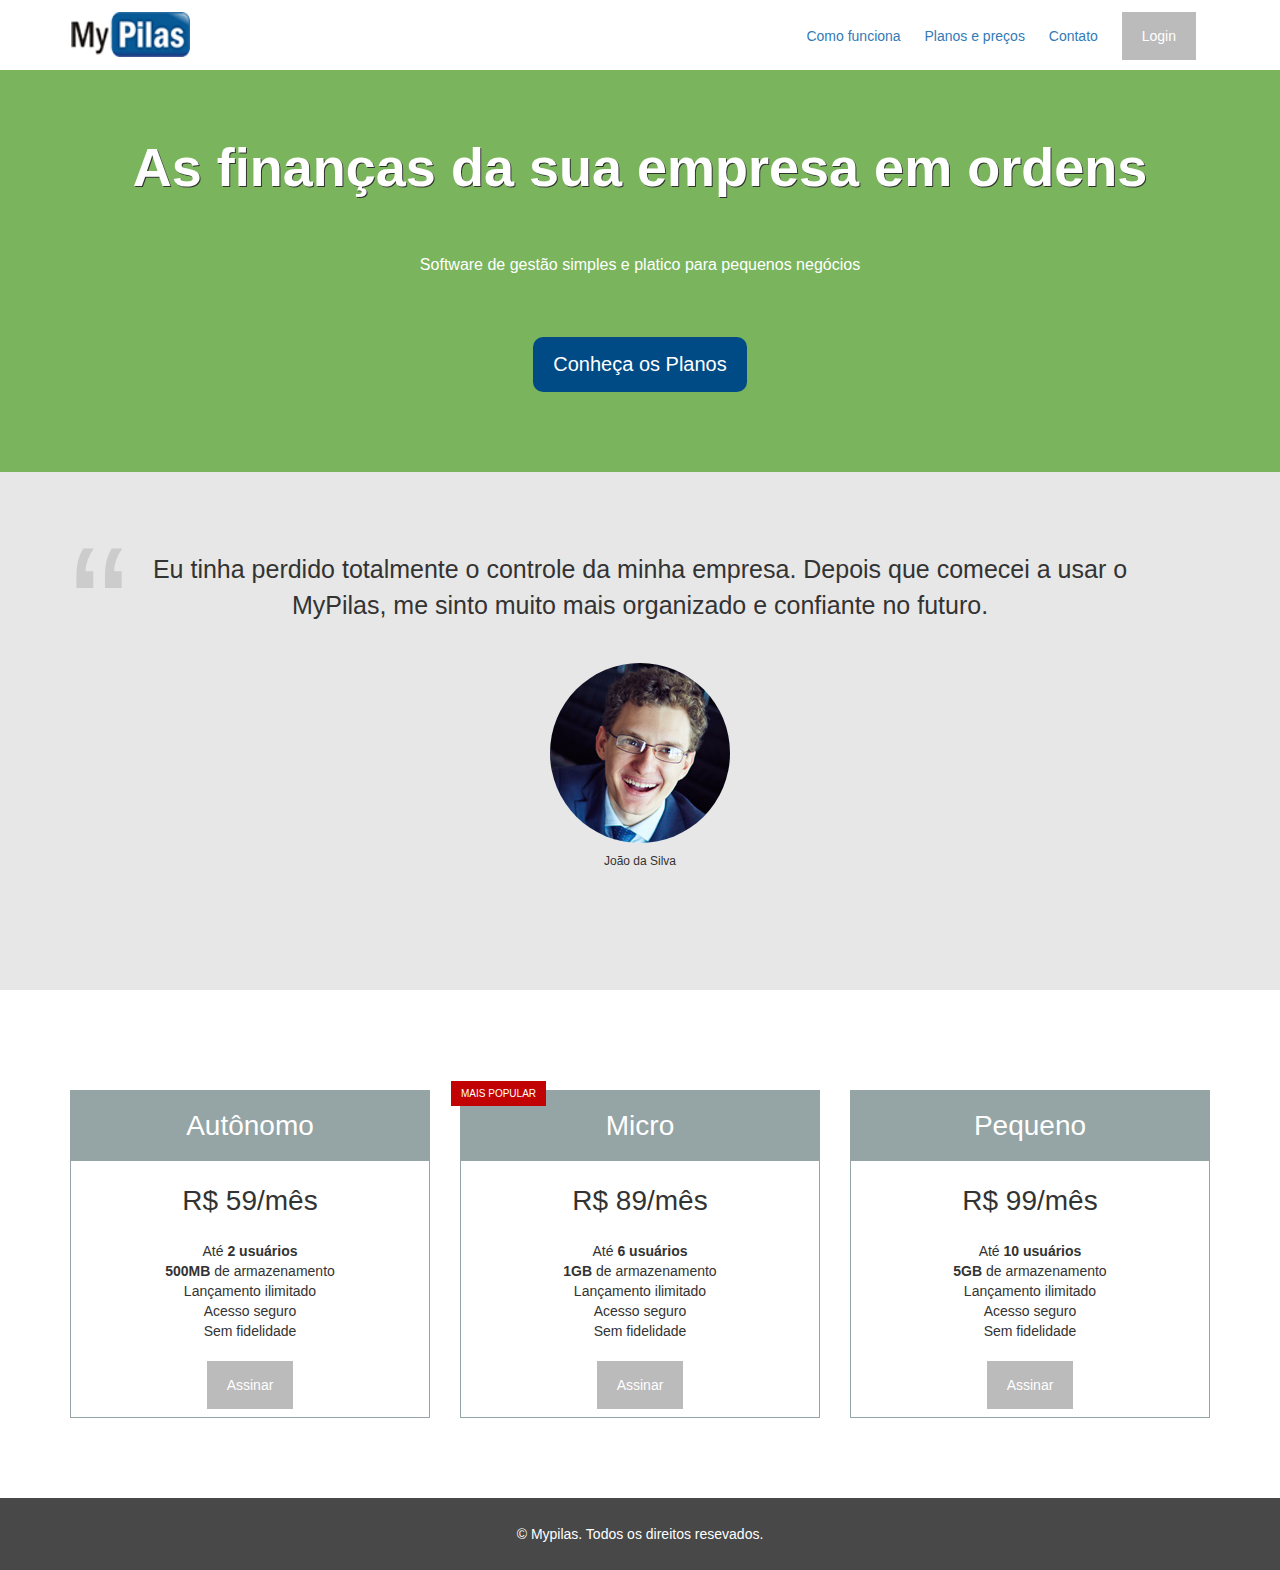
<file: index.html>
<!DOCTYPE html>
<html>
<head>
	<meta charset="utf-8">
	<meta name="viewport" content="width=device-width, initial-scale=1">
	<title>MyPilas</title>

	<link rel="stylesheet" type="text/css" href="css/bootstrap.grid.min.css">
	<link rel="stylesheet" type="text/css" href="css/layout.css">
	<link rel="stylesheet" type="text/css" href="css/componentes.css">
	<link rel="stylesheet" type="text/css" href="css/base.css">
</head>
<body>

	<header class="layout-cabecalho layout-cabecalho--home">
		<div class="container">
			<nav class="navegacao">
				<img src="imagens/logo.png" width="120" height="45" alt="MyPilas">
				<div class="navegacao_menu">
					<button class="botao-chaveador js-botao-chaveador"></button>
				
				<ul class="menu js-menu">
              		<li class="menu__item">
               			 <a href="#">Como funciona</a>
              		</li>
		            <li class="menu__item">
		                <a href="#planos">Planos e preços</a>
		            </li>
		            <li class="menu__item">
		                <a href="#">Contato</a>
		            </li>
		            <li class="menu__item  menu__item--botao">
		                <a href="#" class="botao  botao--login">Login</a>
		            </li>
		         </ul>
		         </div>   
			</nav>	
		</div>
	</header>

	<section class="layout-chamada">
		<div class="container">
			<div class="chamada">
				<h1 class="chamada-titulo">As finanças da sua empresa em ordens </h1>
				<p class="chamada-subtitulo">Software de gestão simples e platico para pequenos negócios</p>
				<div class="chamada-acao">
					<a href="#planos" class="botao botao--principal">Conheça os Planos </a>
				</div>
			</div>
		</div>		
	</section>

	<div class="layout-depoimento">
		<div class="container">
			<div class="depoimento">
				<blockquote>
		            Eu tinha perdido totalmente o controle da minha empresa.
		            Depois que comecei a usar o MyPilas, me sinto muito mais organizado e confiante no futuro.
				</blockquote>
				<div class="depoimento-autor">
					<img src="imagens/joao-da-silva.jpg" width="180" height="180" alt="João da Silva">
					<p>João da Silva</p>
				</div>

			</div>
		</div>		
	</div>


	<div id="planos" class="layout-planos">
		<div class="container">
			<div class="row">
				<div class="col-md-4">
					<article class="plano">
						<h2 class="plano_cabecalho">Autônomo</h2>
						<div class="plano_preco">R$ 59/mês</div>
						<ul class="plano_caracteristicas">
							<li>Até <strong>2 usuários</strong></li>
							<li><strong>500MB</strong> de armazenamento</li>
							<li>Lançamento ilimitado</li>
							<li>Acesso seguro</li>
							<li>Sem fidelidade</li>
						</ul>
						<footer class="plano_rodape">
							<a href="assine.html" class="botao botao--assinar">Assinar</a>
						</footer>
					</article>
				</div>	
				<div class="col-md-4">	
					<article class="plano plano--mais-popular">
					<h2 class="plano_cabecalho">Micro</h2>
					<div class="plano_preco">R$ 89/mês</div>
					<ul class="plano_caracteristicas">
						<li>Até <strong>6 usuários</strong></li>
						<li><strong>1GB</strong> de armazenamento</li>
						<li>Lançamento ilimitado</li>
						<li>Acesso seguro</li>
						<li>Sem fidelidade</li>
					</ul>
					<footer class="plano_rodape">
						<a href="assine.html" class="botao botao--assinar">Assinar</a>
					</footer>
					</article>
				</div>
				<div class="col-md-4  ultima-coluna">
					<article class="plano">
					<h2 class="plano_cabecalho">Pequeno</h2>
					<div class="plano_preco">R$ 99/mês</div>
					<ul class="plano_caracteristicas">
						<li>Até <strong>10 usuários</strong></li>
						<li><strong>5GB</strong> de armazenamento</li>
						<li>Lançamento ilimitado</li>
						<li>Acesso seguro</li>
						<li>Sem fidelidade</li>
					</ul>
					<footer class="plano_rodape">
						<a href="assine.html" class="botao botao--assinar">Assinar</a>
					</footer>
					</article>
				</div>
			</div>
		</div>
	</div>

	<footer class="layout-rodape">
		<div class="container">
			<p>&copy; Mypilas. Todos os direitos resevados.</p>
		</div>
	</footer>

    <script src="javascripts/app.js"></script>

</body>
</html>
</file>
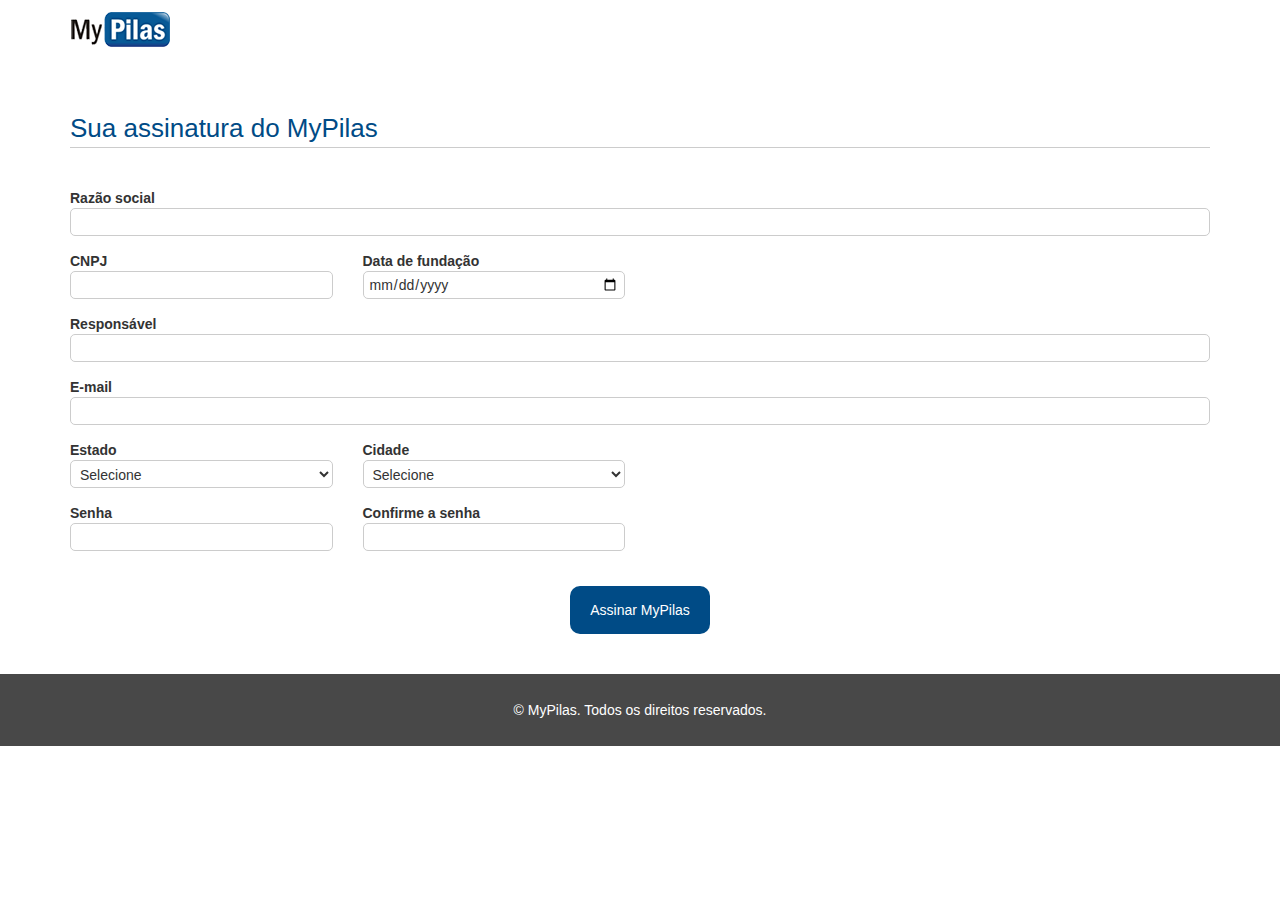
<file: assine.html>
<!DOCTYPE html>
<html lang="pt-BR">
  <head>
    <meta charset="utf-8">
    <meta name="viewport" content="width=device-width, initial-scale=1">

    <title>MyPilas</title>

  <link rel="stylesheet" type="text/css" href="css/bootstrap.grid.min.css">
  <link rel="stylesheet" type="text/css" href="css/layout.css">
  <link rel="stylesheet" type="text/css" href="css/componentes.css">
  <link rel="stylesheet" type="text/css" href="css/base.css">
  </head>

  <body>

    <header class="layout-cabecalho">
      <div class="container">

        <nav class="navegacao  navegacao--assinatura">
          <a href="index.html"><img src="imagens/logo.png" width="100" height="35" alt="MyPilas" /></a>
        </nav>
        
      </div>
    </header>

    <main class="layout-assinatura">
      <div class="container">

        <form action="#" method="post">
          <h1 class="titulo-formulario">Sua assinatura do MyPilas</h1>

          <div class="grupo-entrada">
            <label for="razao-social">Razão social</label>
            <input id="razao-social" name="razaoSocial" type="text" class="campo" required>
          </div>

          <div class="row">
            <div class="col-sm-3">
              <div class="grupo-entrada">
                <label for="cnpj">CNPJ</label>
                <input id="cnpj" name="cnpj" type="text" class="campo" required>
              </div>
            </div>
            <div class="col-sm-3">
              <div class="grupo-entrada">
                <label for="data-nascimento">Data de fundação</label>
                <input id="data-nascimento" name="dataFundacao" type="date" class="campo" required>
              </div>
            </div>
          </div>

          <div class="grupo-entrada">
            <label for="responsavel">Responsável</label>
            <input id="responsavel" name="responsavel" type="text" class="campo" required>
          </div>

          <div class="grupo-entrada">
            <label for="email">E-mail</label>
            <input id="email" type="email" class="campo" required>
          </div>

          <div class="row">
            <div class="col-sm-3">
              <div class="grupo-entrada">
                <label for="estado">Estado</label>
                <select id="estado" name="estado" class="campo">
                  <option>Selecione</option>
                  <option value="MG">Minas Gerais</option>
                  <option value="SP">São Paulo</option>
                  <option value="CE">Ceará</option>
                </select>
              </div>
            </div>
            <div class="col-sm-3">
              <div class="grupo-entrada">
                <label for="cidade">Cidade</label>
                <select id="cidade" class="campo">
                  <option>Selecione</option>
                  <option value="1">Uberlândia</option>
                  <option value="2">São Paulo</option>
                  <option value="3">Fortaleza</option>
                </select>
              </div>
            </div>
          </div>

          <div class="row">
            <div class="col-sm-3">
              <div class="grupo-entrada">
                <label for="senha">Senha</label>
                <input id="senha" type="password" class="campo" required>
              </div>
            </div>
            <div class="col-sm-3">
              <div class="grupo-entrada">
                <label for="confirmacao-senha">Confirme a senha</label>
                <input id="confirmacao-senha" type="password" class="campo" required>
              </div>
            </div>
          </div>

          <div style="text-align: center; margin-top: 20px">
            <input type="submit" value="Assinar MyPilas" class="botao  botao--principal">
          </div>
        </form>

      </div>
    </main>

    <footer class="layout-rodape">
      <div class="container">
        <p>&copy; MyPilas. Todos os direitos reservados.</p>
      </div>
    </footer>

  </body>

</html>
</file>
<file: css/layout.css>
.layout-cabecalho{
	padding: 12px;
	height: 70px;
	line-height: 70px
	border-bottom: 1px solid #ccc;
	background-color: #fff;

}

.layout-cabecalho--home{
	position: fixed;
	top: 0;
	left: 0;
	right: 0;
	z-index: 1;
}

.layout-planos{
	padding: 80px 0;
}

.layout-chamada{
	padding: 80px 0;
	margin-top: 60px;
	background-color: #7ab55d;
}

.layout-depoimento{
	padding: 80px 0;

	background-color: #e7e7e7;
}

.layout-rodape{
	padding: 12px 0;
	background-color: #484848;

	color: #fff;
	text-align: center;
}

@media(max-width 749px){
	.layout-planos .row > div:not(.ultima-coluna){
	margin-bottom: 30px;
	}
}

.layout-assinatura {
  padding: 40px 0;
}
</file>
<file: css/componentes.css>
/*---------------------*\
  PLANO
\*---------------------*/
.plano{
	position: relative;
	margin-top: 20px;
	border: 1px solid #95a4a5;

	font-size: 14px;
}
.plano--mais-popular::after {
	position: absolute;
	top: -10px;
	left: -10px;
	padding: 0 10px;
	background-color: #c20303;
	color: #fff;
	font-size: 10px;
	line-height: 2.5;

	content: "MAIS POPULAR";
}

.plano_cabecalho{
	background-color: #95a4a5;
	color: #fff;
	text-align: center;
	line-height: 2.5;
	margin: 0px;
	margin-bottom: 0;
	font-weight: normal;
	font-size: 28px;
}

.plano_preco{
	text-align: center;
	font-size: 28px;
	margin: 20px 0;
}

.plano_caracteristicas{
	list-style: none;
	padding: 0;
	margin: 20px 0;
}

.plano_caracteristicas > li{
	text-align: center;
}

.plano_rodape{
	text-align: center;
	margin: 8px;
}

/*---------------------*\
  BOTAO
\*---------------------*/


.botao{
	display: inline-block;
	padding: 16px 20px;
	background-color: #bbb;
	color: #fff;
	line-height: normal;
	text-decoration: none;
	border: none;
	
}
.botao:hover, .botao:focus{
	background-color: #aaa;
	text-decoration: none;
	color: #fff;
}

.botao--assinar, .botao--login{
	background-color: #127d000;	
}

.botao--assinar:hover, .botao--assinar:focus,
.botao--login:hover, .botao--login:focus{
	background-color: #0e6400;
}

.botao--principal{
	border-radius: 10px;
	background-color: #004b86;
}

.botao--principal:hover, .botao--principal:focus{
	background-color: #003b6a;
}

/*---------------------*\
  CHAMADA
\*---------------------*/

.chamada{
	font-size: 16px;
	text-align: center;
}

.chamada-titulo{
	margin: 0;
	color: #fff;
	font-size: 54px;
	line-height: 54px;
	text-shadow: 1px 1px #313131;
}

.chamada-subtitulo{
	margin: 60px 0;
	color: #fff ;
}	

.chamada-acao{
	font-size: 20px;
}

/*---------------------*\
  DEPOIMENTO
\*---------------------*/

.depoimento{

	font-size: 35px;
}

.depoimento > blockquote{
	position: relative;
	margin: 0;
	padding: 0 60px;
	text-align: center;
	font-size: 25px;	
}

.depoimento > blockquote::before{
	position: absolute;
	top: -68px;
	left: 0;

	color: #ccc;
	font-size: 176px;
	content: "\201C";
}


.depoimento-autor{
	margin: 40px;
	text-align: center;
	font-size: 12px;
}

.depoimento-autor > img{
	border-radius: 50%;
}

.depoimento-autor > p{
	margin-top: 10px;
}


/*---------------------*\
  NAVEGACAO
\*---------------------*/

.navegacao{

}

.navegacao_menu{
	float: right ;

}


/*---------------------*\
  BOTAO_CHAVEADOR
\*---------------------*/

.botao-chaveador{
	width: 30px;
	height: 30px;
	border: 0;
	background: none;
	background-image: url("../imagens/bar.png");
	outline: none;
}

@media(min-width: 991px) {
  .botao-chaveador{
    display: none;
  }
}

/*--------------------*\
  MENU
\*--------------------*/

.menu {
  margin: 0;

  font-size: 14px;

  list-style: none;
}

@media(max-width: 991px) {

  .menu {
    position: fixed;
    top: 0;
    left: 0;
    bottom: 0;
    display: none;
    width: 200px;
    padding: 20px;
    border-right: 1px solid #eee;

    background-color: #fbfbfb;
  }

  .menu--exibindo {
    display: block;
  }

  .menu__item {
    display: block;

    line-height: 3;
  }

  .menu__item--botao {
    margin-top: 20px;
  }

}


@media(min-width: 992px) {

  .menu__item {

  	display: inline-block;
    padding-right: 20px;

  }

  .menu__item:last-of-type {
    padding-right: 14px;
  }

}


/*--------------------*\
  TITULO-FORMULARIO
\*--------------------*/
.titulo-formulario {
  margin: 0;
  margin-bottom: 40px;
  
  border-bottom: 1px solid #ccc;

  font-size: 26px;
  font-weight: normal;
  color: #004b86;
}


/*--------------------*\
  GRUPO-ENTRADA
\*--------------------*/
.grupo-entrada {
  margin-bottom: 15px;
}

.grupo-entrada > label {
  display: block;

  font-weight: bold;
}


/*--------------------*\
  CAMPO
\*--------------------*/
.campo {
  display: block;
  width: 100%;
  height: 28px;
  padding: 5px;
  border: 1px solid #ccc;
  border-radius: 5px;

  background-color: #fff;

  font-size: 14px;
}
</file>
<file: css/base.css>
body{
	margin: 0;

	font-family: Arial, Helvetica. sans-serif;
	font-size: 14px;
}
</file>
